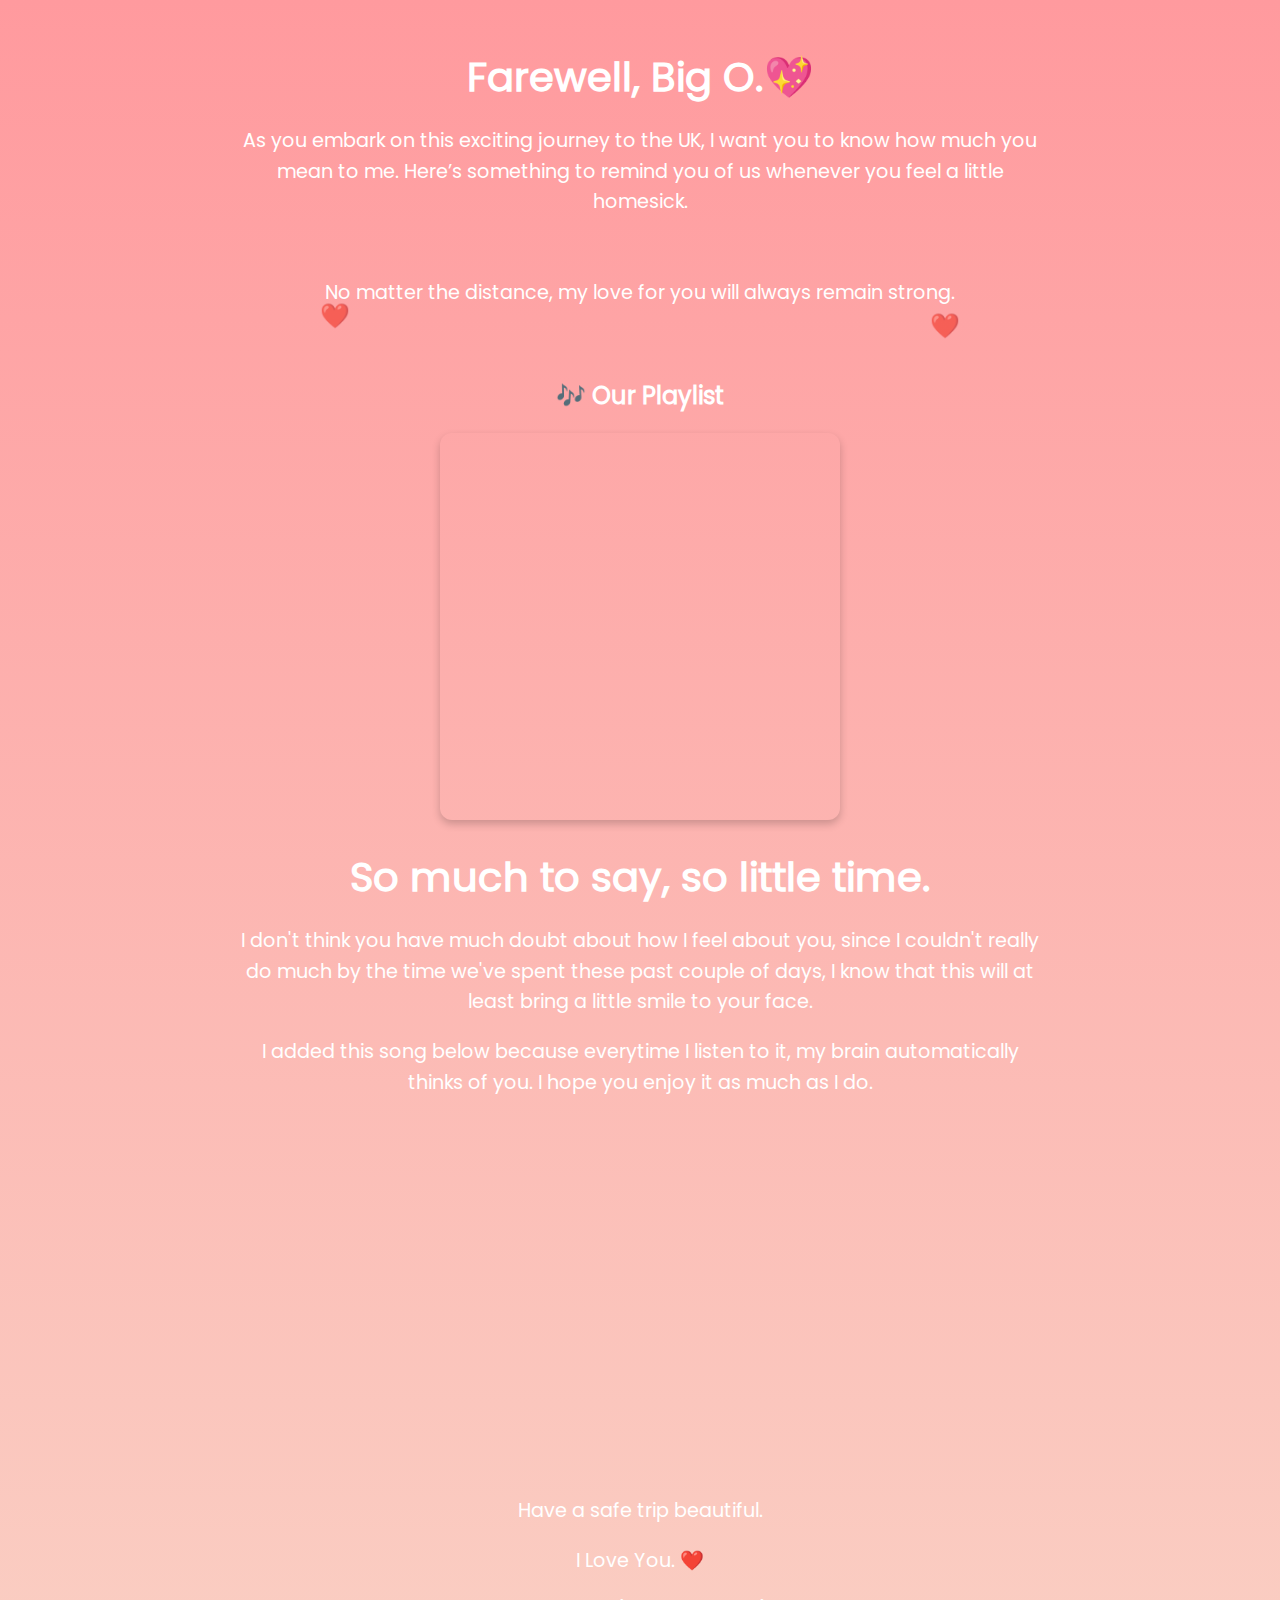
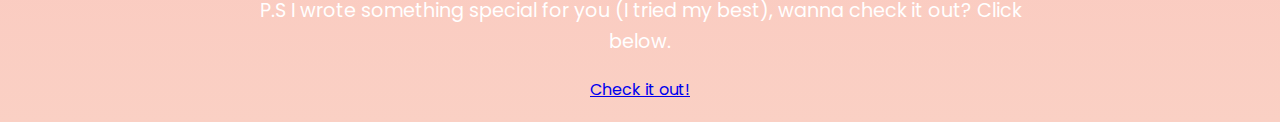
<file: index.html>
<!DOCTYPE html>
<html lang="en">
<head>
  <meta charset="UTF-8">
  <meta name="viewport" content="width=device-width, initial-scale=1.0">
  <title>Big O</title>
  <link rel="stylesheet" href="./css/styles.css">

  

</head>
<body>
  <div class="container">
    <h1>Farewell, Big O.💖</h1>
    <p>
      As you embark on this exciting journey to the UK, I want you to know how much you mean to me.  
      Here’s something to remind you of us whenever you feel a little homesick.  
    </p>

    <!-- I Love You Section -->
    <div class="love-section">
      
      <p class="love-message">No matter the distance, my love for you will always remain strong.</p>
    </div>

    
    <!-- Spotify Embedded Playlist -->
    <h2>🎶 Our Playlist</h2>
    <div class="playlist-container">
      <iframe style="border-radius:12px" 
        src="https://open.spotify.com/embed/playlist/2esh2s71lI6YHIWWnTLGym?utm_source=generator" 
        width="100%" 
        height="380" 
        frameBorder="0" 
        allowfullscreen="" 
        allow="autoplay; clipboard-write; encrypted-media; fullscreen; picture-in-picture" 
        loading="lazy">
      </iframe>
    </div>

    <!-- Spotify Embedded Song -->
    
    <h1> So much to say, so little time.</h1>
    <p>I don't think you have much doubt about how I feel about you, since I couldn't really do much by the time we've spent these past couple of days, I know that this will at least bring a little smile to your face.</p>
  
    <p>I added this song below because everytime I listen to it, my brain automatically thinks of you. I hope you enjoy it as much as I do.</p>
    <div class="song-container">
      <iframe style="border-radius:12px" src="https://open.spotify.com/embed/track/7cNl9yAs9sScxAPIjM1fb4?utm_source=generator" width="100%" height="352" frameBorder="0" allowfullscreen="" allow="autoplay; clipboard-write; encrypted-media; fullscreen; picture-in-picture" loading="lazy"></iframe>
    </div>
    <p>Have a safe trip beautiful.</p>
    <p>I Love You. ❤️</p>


    <p>P.S I wrote something special for you (I tried my best), wanna check it out? Click below.</p>
    <a href="./love.html">Check it out!</a>




  </div>
  <script src="./js/script.js"></script>
</body>
</html>
</file>
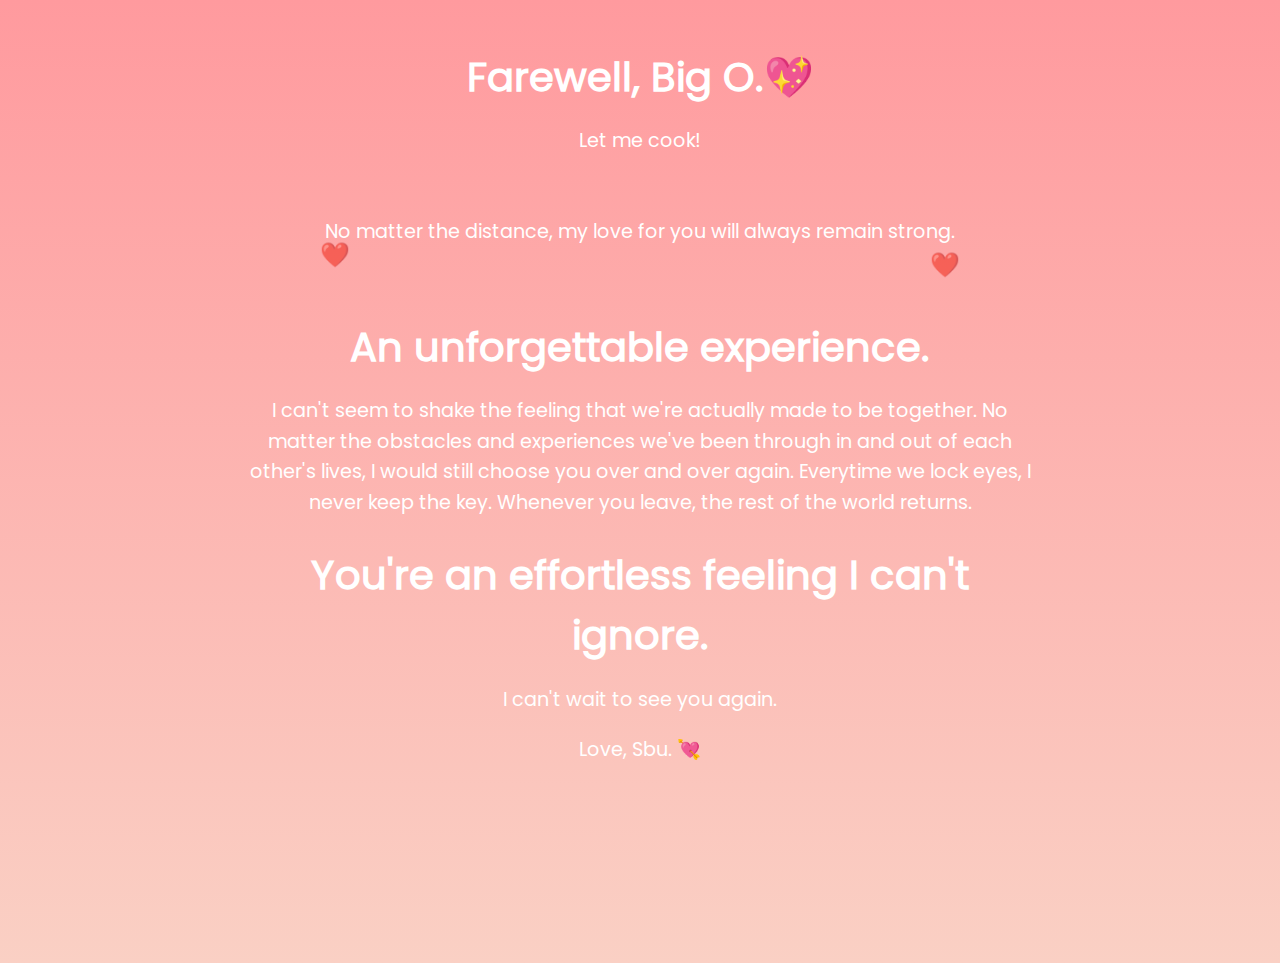
<file: love.html>
<!DOCTYPE html>
<html lang="en">
<head>
  <meta charset="UTF-8">
  <meta name="viewport" content="width=device-width, initial-scale=1.0">
  <title>Big O</title>
  <link rel="stylesheet" href="./css/styles.css">

  

</head>
<body>
  <div class="container">
    <h1>Farewell, Big O.💖</h1>
    <p>
      Let me cook!
    </p>

    <!-- I Love You Section -->
    <div class="love-section">
      
      <p class="love-message">No matter the distance, my love for you will always remain strong.</p>
    </div>

    <h1>An unforgettable experience.</h1>
    <p>I can't seem to shake the feeling that we're actually made to be together. No matter the obstacles and experiences we've been through in and out of each other's lives, I would still choose you over and over again. Everytime we lock eyes, I never keep the key. Whenever you leave, the rest of the world returns. </p>

    <h1>You're an effortless feeling I can't ignore.</h1>

    <p>I can't wait to see you again.</p>
    <p>Love, Sbu. 💘</p>

    <div class="song-container">
        <iframe style="border-radius:12px" 
          src="https://open.spotify.com/embed/track/2GFExyKXf9383tSRSrEHEt?utm_source=generator" 
          width="100%" 
          height="152" 
          frameBorder="0" 
          allowfullscreen="" 
          allow="autoplay; clipboard-write; encrypted-media; fullscreen; picture-in-picture" 
          loading="lazy">
        </iframe>
      </div>

    
      <script src="./js/script.js"></script>
</body>
</html>
</file>
<file: css/styles.css>
/* General Styling (Unchanged Sections Omitted) */
@font-face {
    font-family: 'Poppins';
    src: url(../fonts/Poppins-Regular.ttf);
}

body {
    margin: 0;
    font-family: Poppins, sans-serif;
    background: linear-gradient(to bottom, #ff9a9e, #fad0c4);
    color: #fff;
    text-align: center;
  }

  
  
  .container {
    margin: 20px;
    padding: 20px;
  }
  
  h1 {
    font-size: 2.5rem;
    margin-bottom: 10px;
  }
  
  p {
    font-size: 1.2rem;
    line-height: 1.6;
  }
  
  /* Playlist Styling */
  .playlist-container {
    margin: 20px auto;
    max-width: 400px;
    border-radius: 12px;
    overflow: hidden;
    box-shadow: 0 4px 8px rgba(0, 0, 0, 0.2);
  }
  
  /* Envelope Styling (Unchanged) */
  .envelope {
    position: relative;
    width: 60px;
    height: 40px;
    margin: 20px auto;
    background: #fff;
    border-radius: 5px;
    display: flex;
    justify-content: center;
    align-items: center;
  }
  
  /* Responsive Design */
  
  /* 📱 Mobile (up to 600px) */
  @media (max-width: 600px) {
    h1 {
      font-size: 1.8rem;
    }
  
    p {
      font-size: 1rem;
    }
  
    .playlist-container {
      width: 90%;
    }
  
    .envelope {
      width: 50px;
      height: 30px;
    }
  }
  
  /* 📊 Tablet (601px - 1024px) */
  @media (min-width: 601px) and (max-width: 1024px) {
    h1 {
      font-size: 2.2rem;
    }
  
    p {
      font-size: 1.1rem;
    }
  
    .playlist-container {
      width: 80%;
    }
  }
  
  /* 🖥️ Desktop (1025px and above) */
  @media (min-width: 1025px) {
    .container {
      max-width: 800px;
      margin: 0 auto;
    }
  
    .playlist-container {
      width: 60%;
    }
  }

  
/* I LOVE YOU Section */
.love-section {
    margin: 30px auto;
    text-align: center;
    padding: 20px;
    position: relative;
    overflow: hidden;
  }
  
  .love-text {
    font-size: 3rem;
    font-weight: bold;
    color: #ff6b6b;
    text-shadow: 0 0 10px #ff6b6b, 0 0 20px #ff3b3b;
    animation: glow 2s infinite alternate;
  }
  
  .love-message {
    font-size: 1.2rem;
    margin-top: 10px;
    color: #fff;
  }
  
  /* Glowing Animation */
  @keyframes glow {
    0% {
      text-shadow: 0 0 10px #ff6b6b, 0 0 20px #ff3b3b;
    }
    100% {
      text-shadow: 0 0 20px #ff3b3b, 0 0 30px #ff1e1e;
    }
  }
  
  /* Floating Hearts Background */
  @keyframes floatHeart {
    0% {
      transform: translateY(0) translateX(0);
      opacity: 1;
    }
    100% {
      transform: translateY(-100vh) translateX(20px);
      opacity: 0;
    }
  }
  
  .love-section::before,
  .love-section::after {
    content: '❤️';
    font-size: 1.5rem;
    position: absolute;
    animation: floatHeart 5s infinite ease-in-out;
    opacity: 0.7;
  }
  
  .love-section::before {
    top: 50%;
    left: 10%;
    animation-duration: 6s;
  }
  
  .love-section::after {
    top: 60%;
    right: 10%;
    animation-duration: 8s;
  }
  
  /* Responsive Adjustments */
  @media (max-width: 600px) {
    .love-text {
      font-size: 2rem;
    }
  
    .love-message {
      font-size: 1rem;
    }
  }
  
  @media (min-width: 601px) and (max-width: 1024px) {
    .love-text {
      font-size: 2.5rem;
    }
  
    .love-message {
      font-size: 1.1rem;
    }
  }
</file>
